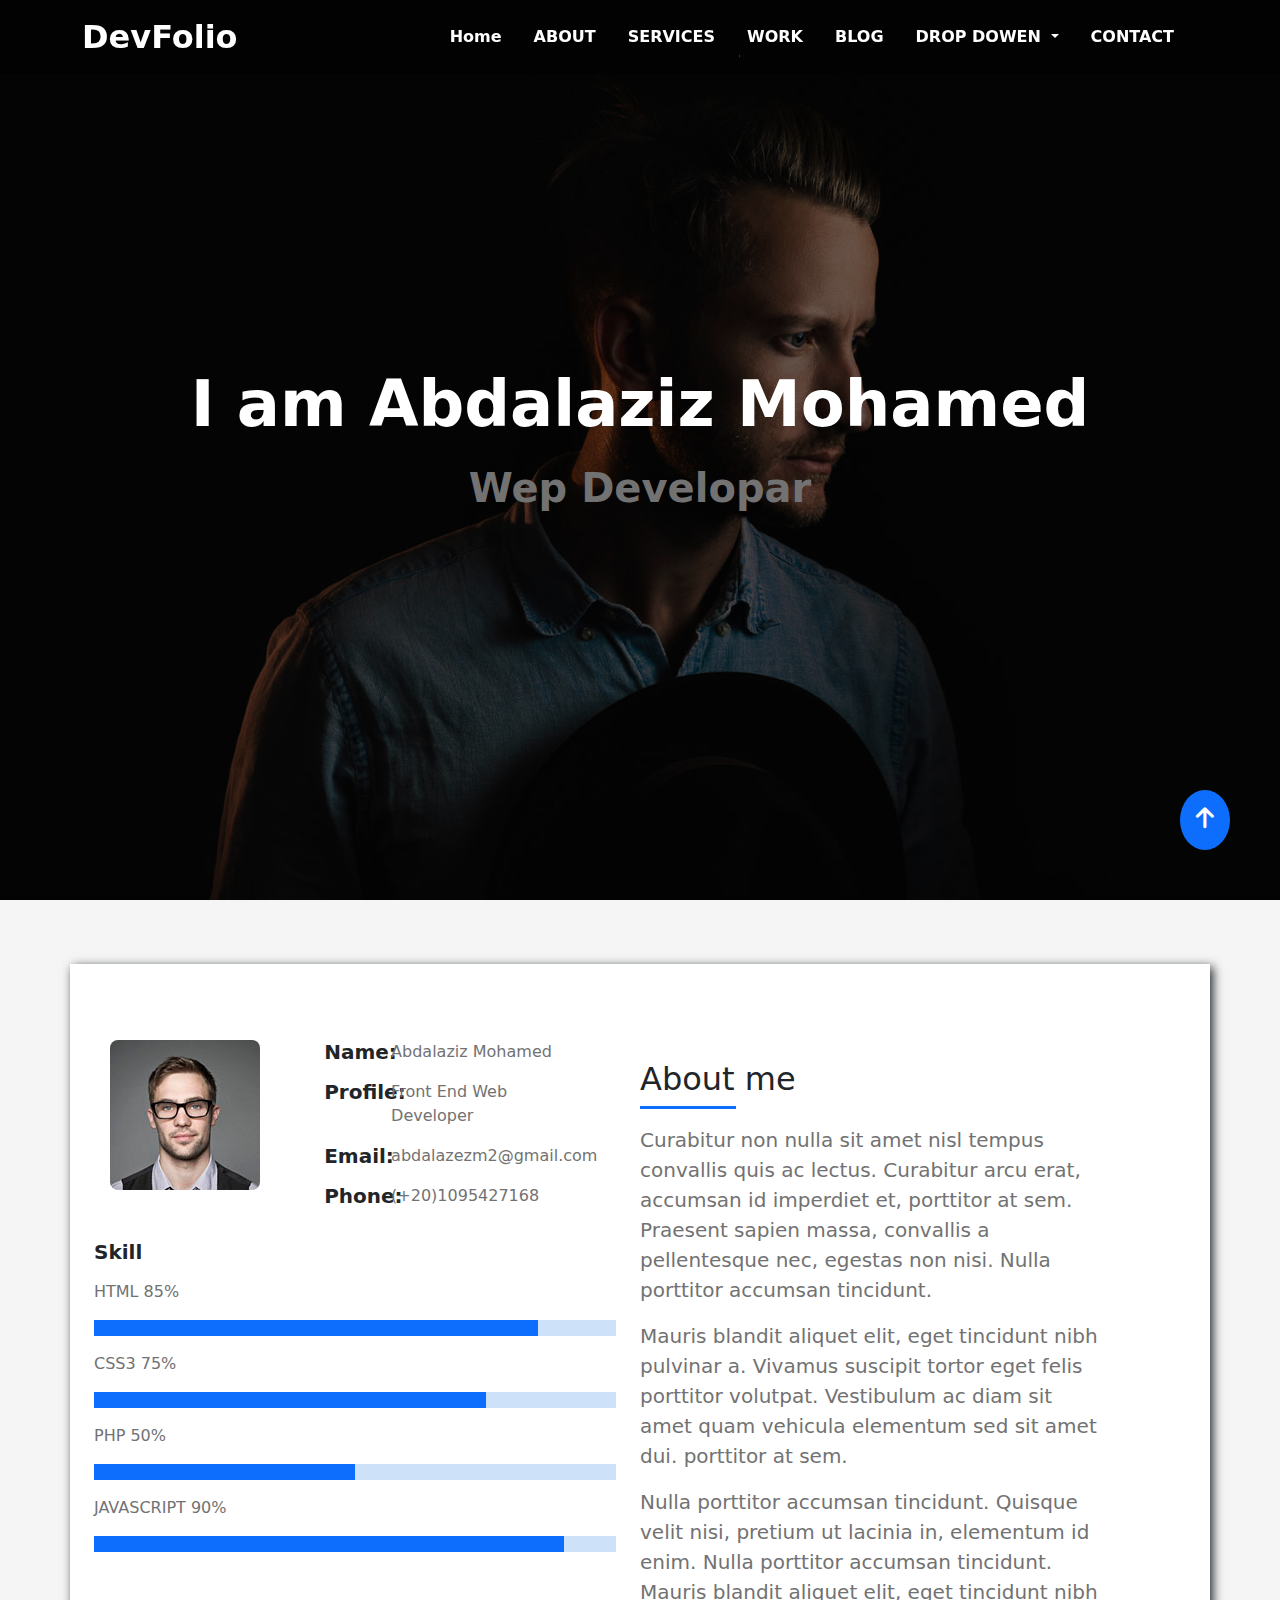
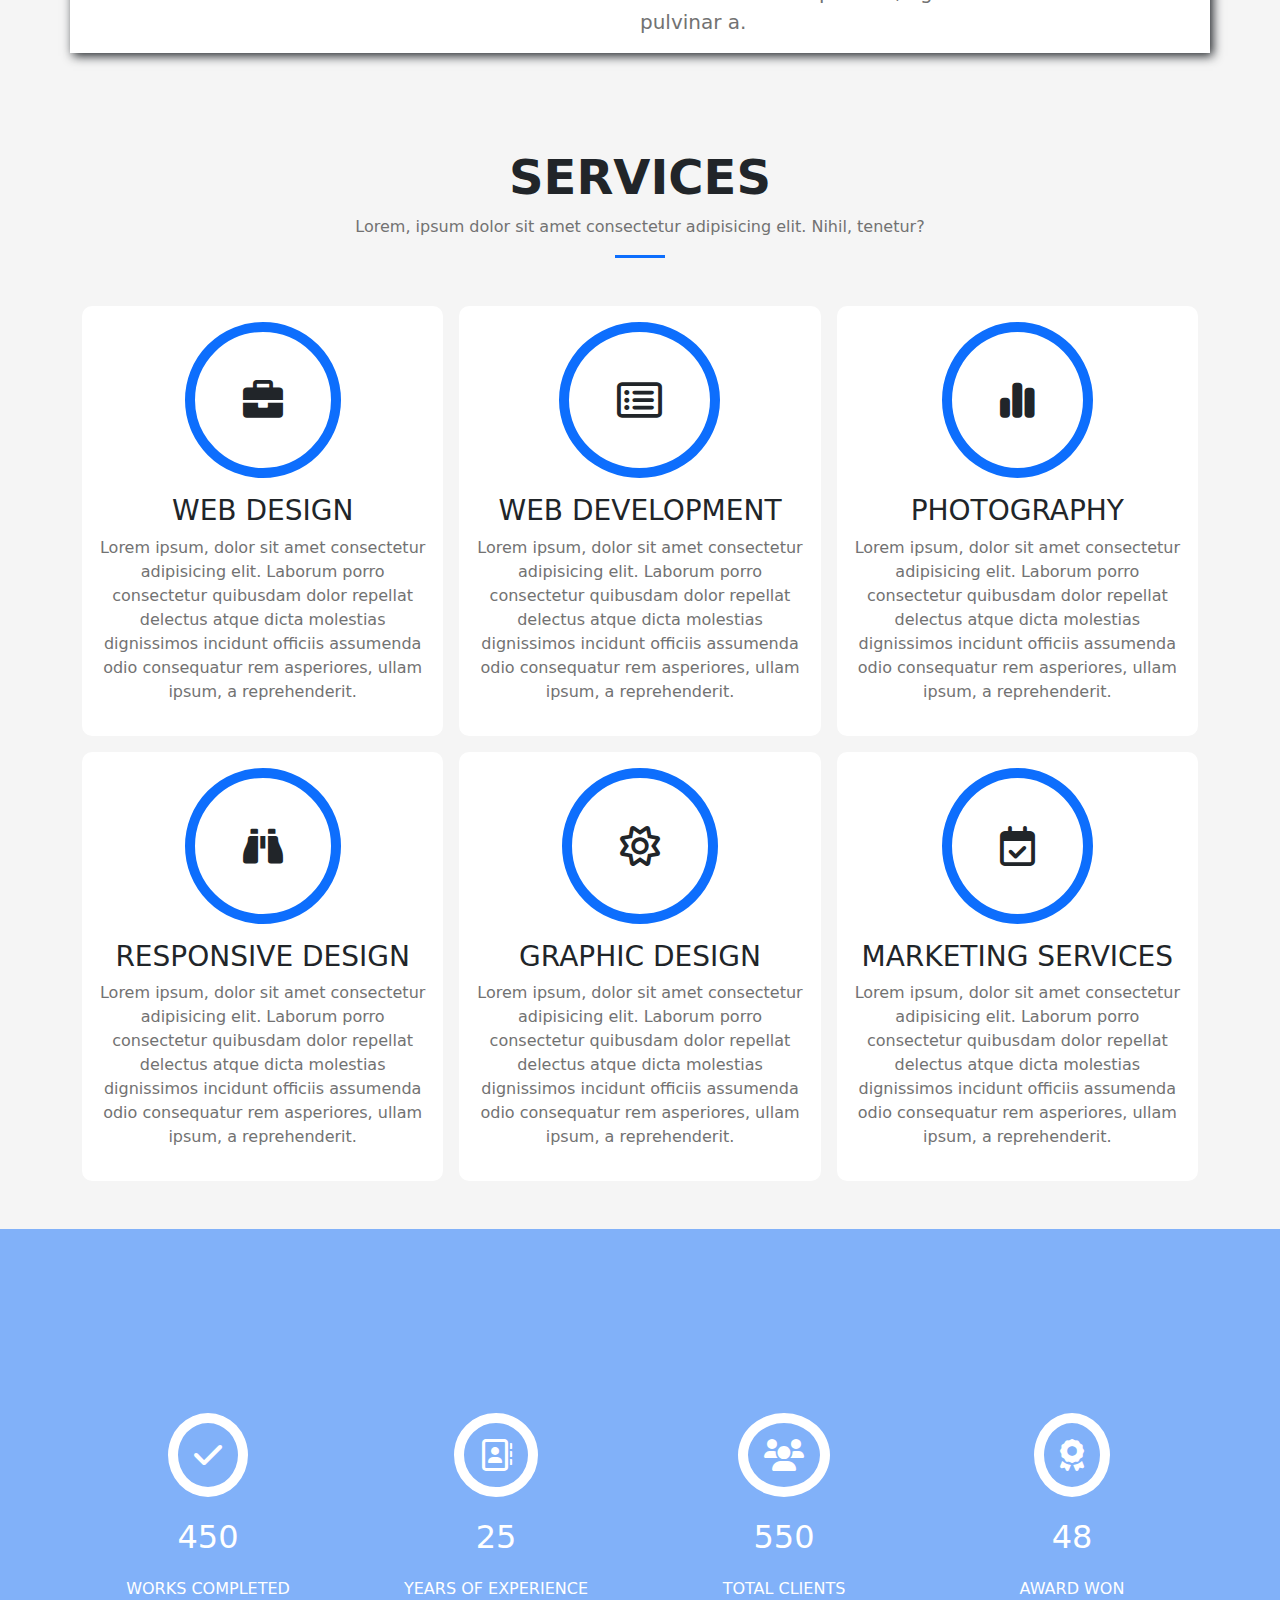
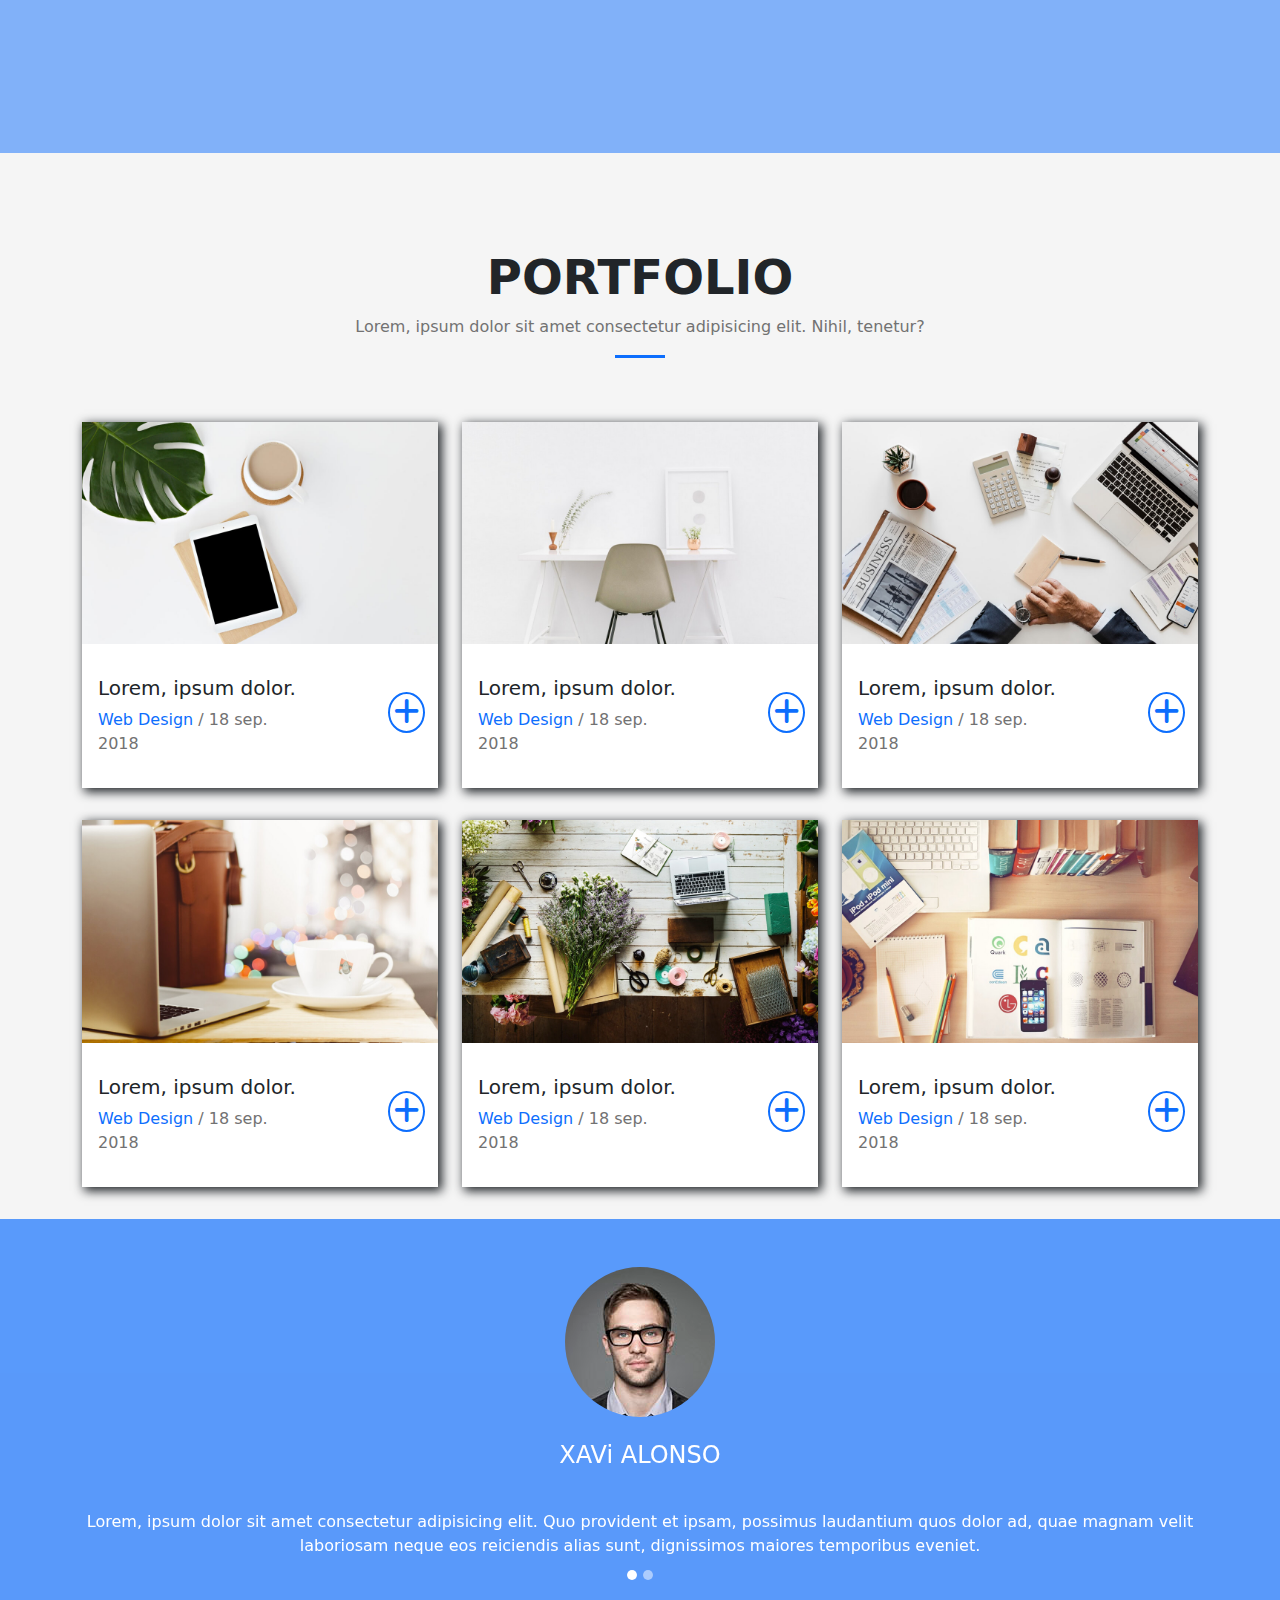
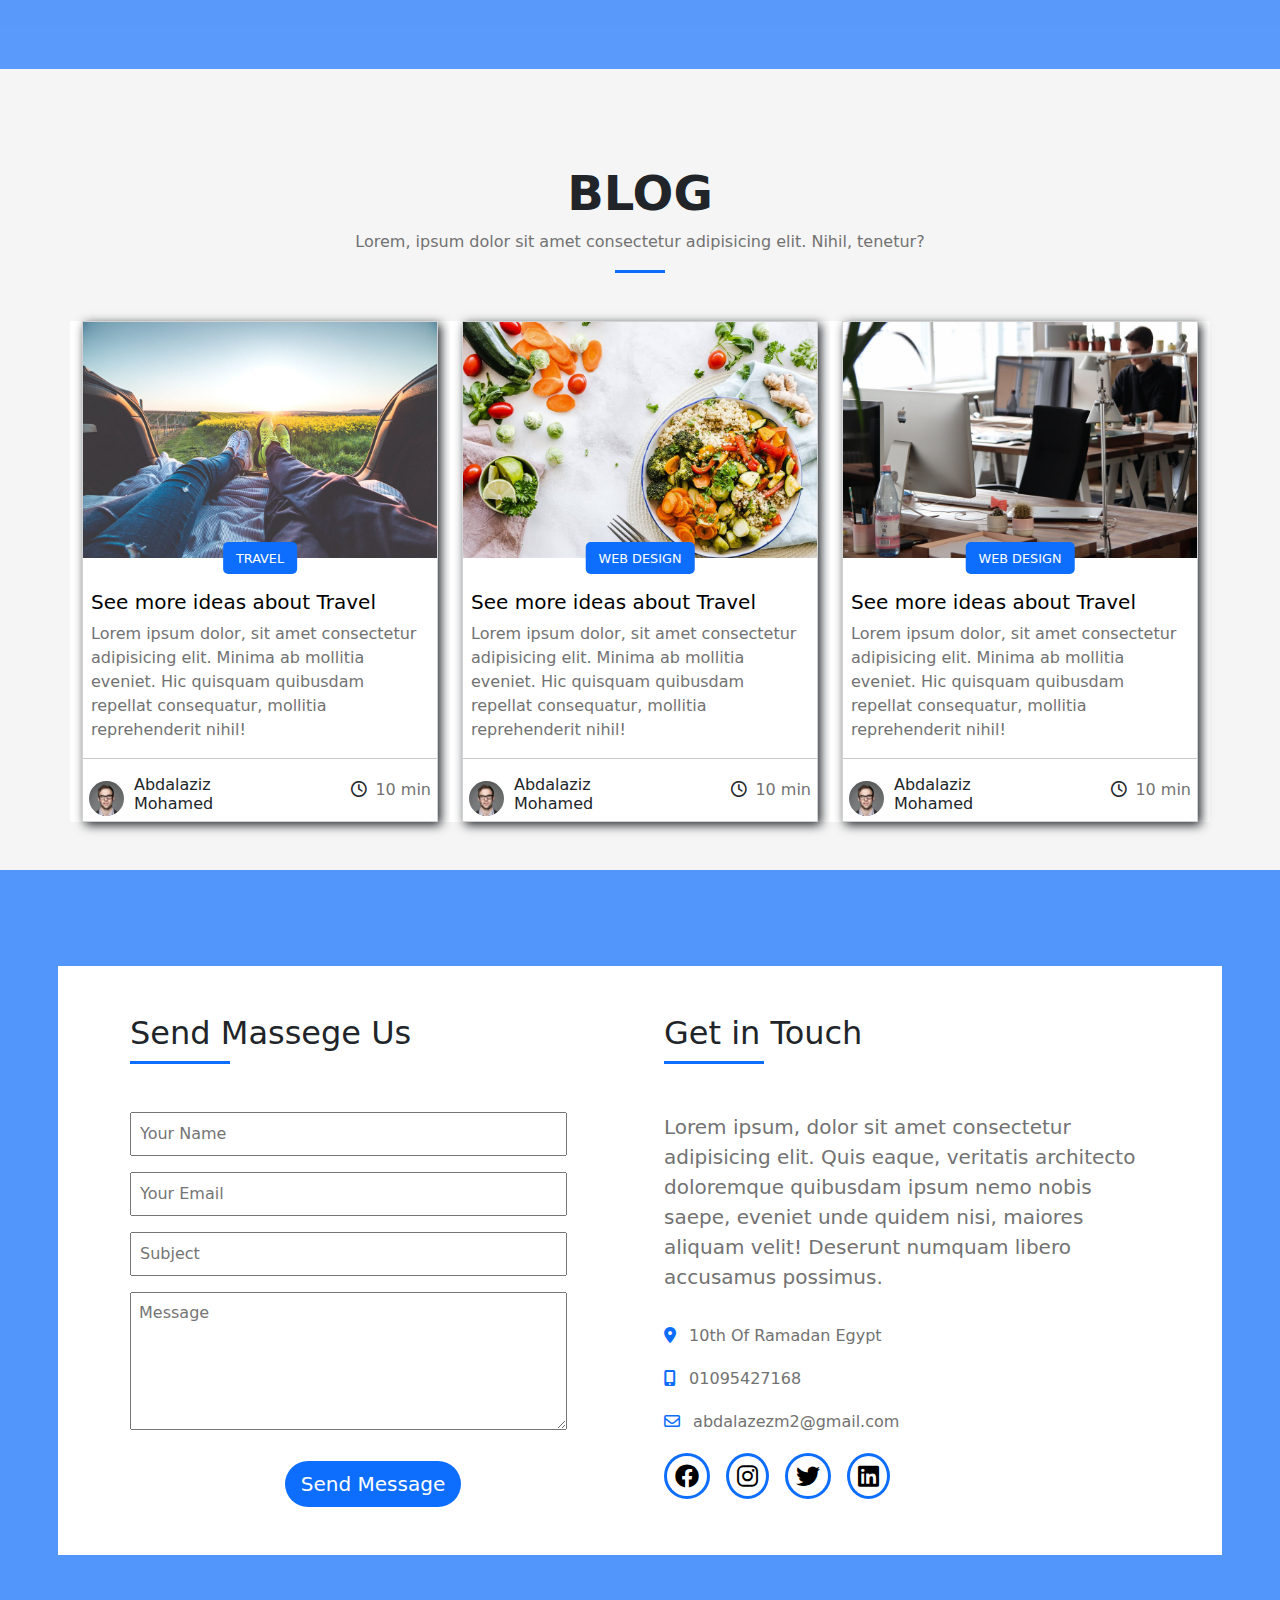
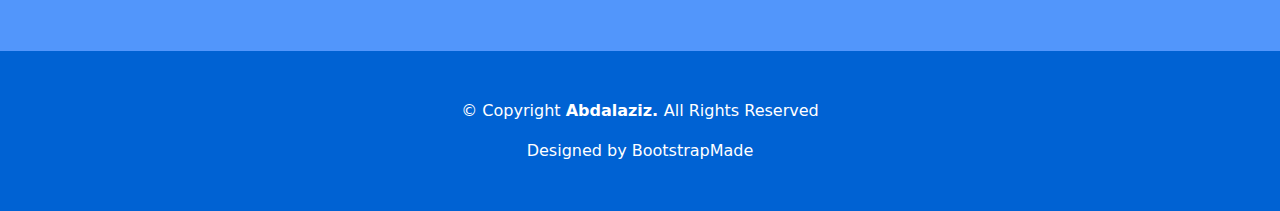
<file: DevFolio/Index.html>
<!DOCTYPE html>
<html lang="en">

    <head>
        <meta charset="UTF-8">
        <meta http-equiv="X-UA-Compatible" content="IE=edge">
        <meta name="viewport" content="width=device-width, initial-scale=1.0">
        <title>Abdalaziz Mohamed</title>
        <link rel="stylesheet" href="CSS/all.min.css">
        <link rel="stylesheet" href="CSS/bootstrap.min.css">
        <link rel="stylesheet" href="CSS/Style.css">
    </head>

    <body class="">

        <header id="HEAD">

            <nav class="navbar navbar-expand-lg position-fixed top-0 start-0 end-0 ">
                <div class="container ">
                    <a class="navbar-brand text-white fs-2 fw-semibold" href="#HEAD">DevFolio</a>
                    <button class="navbar-toggler" type="button" data-bs-toggle="collapse"
                        data-bs-target="#navbarNavDropdown" aria-controls="navbarNavDropdown" aria-expanded="false"
                        aria-label="Toggle navigation">
                        <span class="navbar-toggler-icon"></span>
                    </button>
                    <div class="collapse navbar-collapse" id="navbarNavDropdown">
                        <ul class="navbar-nav ms-auto fw-semibold">
                            <li class="nav-item pe-3 ">
                                <a class="nav-link active text-white" aria-current="page" href="#HEAD">Home</a>
                                <div class="Under"></div>
                            </li>
                            <li class="nav-item pe-3">
                                <a class="nav-link text-white" href="#aboutMe">ABOUT</a>
                                <div class="Under"></div>
                            </li>
                            <li class="nav-item pe-3">
                                <a class="nav-link text-white" href="#services">SERVICES</a>
                                <div class="Under"></div>
                            </li>
                            <li class="nav-item pe-3">
                                <a class="nav-link text-white" href="#Work">WORK</a>
                                <div class="Under"></div>
                            </li>
                            <li class="nav-item pe-3">
                                <a class="nav-link text-white" href="#Blog">BLOG</a>
                                <div class="Under"></div>
                            </li>
                            <li class="nav-item dropdown pe-3">
                                <a class="nav-link dropdown-toggle text-white" href="#" role="button"
                                    data-bs-toggle="dropdown" aria-expanded="false">
                                    DROP DOWEN
                                </a>
                                <ul class="dropdown-menu">
                                    <li><a class="dropdown-item" href="#">Dropdown 1</a></li>

                                    <li class="nav-item dropdown">
                                        <a class="nav-link dropdown-toggle" href="#" role="button"
                                            data-bs-toggle="dropdown">
                                            Deep DROP DOWEN
                                        </a>
                                        <ul class="dropdown-menu">
                                            <li><a class="dropdown-item" href="#">Dropdown 1</a></li>
                                            <li><a class="dropdown-item" href="#">Dropdown 2</a></li>
                                            <li><a class="dropdown-item" href="#">Dropdown 3</a></li>
                                            <li><a class="dropdown-item" href="#">Dropdown 4</a></li>
                                            <li><a class="dropdown-item" href="#">Dropdown 5</a></li>
                                        </ul>
                                    </li>

                                    <li><a class="dropdown-item" href="#">Dropdown 2</a></li>
                                    <li><a class="dropdown-item" href="#">Dropdown 3</a></li>
                                    <li><a class="dropdown-item" href="#">Dropdown 4</a></li>
                                    <li><a class="dropdown-item" href="#">Dropdown 5</a></li>
                                </ul>
                                <div class="Under"></div>
                            </li>
                            <li class="nav-item pe-3">
                                <a class="nav-link text-white" href="#Contact">CONTACT</a>
                                <div class="Under"></div>
                            </li>
                        </ul>
                    </div>
                </div>
            </nav>

            <div class="Landing d-flex justify-content-center align-items-center h-100">

                <div class="HeadContent text-white text-center ">

                    <h1 class="fw-semibold mb-3"> I am Abdalaziz Mohamed </h1>
                    <p class="fs-1 fw-semibold">Wep Developar</p>

                </div>

            </div>

        </header>

        <div class="HomeArow d-md-block d-sm-none">

            <a href="#HEAD"> <i class="fa-solid fa-arrow-up fs-4 text-white"></i></a>

        </div>

        <!-- Start About Me -->
        <section class="Sec1 pt-5 mb-5" id="aboutMe">

            <div class="container bg-white Sec1Cont mb-5">

                <div class=" ">

                    <div class="container my-3  row">

                        <div class="col-lg-6 col-sm-12 mt-5 ">

                            <div>

                                <!-- Start Data About me -->
                                <div class="row m-1  justify-content-around gy-4">

                                    <figure class="col-lg-5 col-sm-12">

                                        <div>
                                            <img class="MeImg" src="Images/testimonial-2.jpg" alt="Me">
                                        </div>

                                    </figure>
                                    <div class="col-lg-7 col-sm-12">

                                        <div>

                                            <div class="sec1Item row justify-content-start">

                                                <h5 class="col-3 fw-semibold">Name:</h5>
                                                <p class="col-8 ps-1 ">Abdalaziz Mohamed</p>

                                            </div>
                                            <div class="sec1Item row justify-content-start">

                                                <h5 class="col-3 fw-semibold">Profile:</h5>
                                                <p class="col-8 ps-1">Front End Web Developer</p>

                                            </div>
                                            <div class="sec1Item row justify-content-start">

                                                <h5 class="col-3 fw-semibold">Email:</h5>
                                                <p class="col-8 ps-1">abdalazezm2@gmail.com</p>

                                            </div>
                                            <div class="sec1Item row justify-content-start">

                                                <h5 class="col-3 fw-semibold">Phone:</h5>
                                                <p class="col-8 ps-1">(+20)1095427168</p>

                                            </div>

                                        </div>


                                    </div>

                                </div>
                                <!-- End Data About Me -->
                                <!-- Start Skills -->
                                <div class="Skills mt-3  mb-4">

                                    <h5 class="fw-semibold mb-3">Skill</h5>

                                    <div class="SkillItem">

                                        <p>HTML 85%</p>
                                        <div class="Scale w-100 position-relative">
                                            <div class="MyScale1 bg-primary "></div>
                                        </div>

                                    </div>
                                    <div class="SkillItem">

                                        <p class="mt-3">CSS3 75%</p>
                                        <div class="Scale w-100 position-relative">
                                            <div class="MyScale2 bg-primary "></div>
                                        </div>

                                    </div>
                                    <div class="SkillItem">

                                        <p class="mt-3">PHP 50%</p>
                                        <div class="Scale w-100 position-relative">
                                            <div class="MyScale3 bg-primary"></div>
                                        </div>

                                    </div>
                                    <div class="SkillItem">

                                        <p class="mt-3">JAVASCRIPT 90%</p>
                                        <div class="Scale w-100 position-relative">
                                            <div class="MyScale4 bg-primary"></div>
                                        </div>

                                    </div>

                                </div>
                                <!-- End Skills -->

                            </div>


                        </div>
                        <div class="col-lg-6 col-sm-10 mt-5">

                            <div>

                                <!-- Start Section 1 Heading -->
                                <div class="Sec1Header mt-5 mb-3">

                                    <h2>About me</h2>
                                    <div class="UnerLine1 bg-primary"></div>

                                </div>
                                <!-- End Section 1 Heading -->
                                <article class="MyArt">

                                    <p class="mb-3">
                                        Curabitur non nulla sit amet nisl tempus convallis quis ac lectus. Curabitur
                                        arcu
                                        erat, accumsan id imperdiet et,
                                        porttitor at sem. Praesent sapien massa, convallis a pellentesque nec, egestas
                                        non
                                        nisi. Nulla porttitor accumsan
                                        tincidunt.
                                    </p>
                                    <p class="mb-3">
                                        Mauris blandit aliquet elit, eget tincidunt nibh pulvinar a. Vivamus suscipit
                                        tortor
                                        eget felis porttitor volutpat.
                                        Vestibulum ac diam sit amet quam vehicula elementum sed sit amet dui. porttitor
                                        at
                                        sem.
                                    </p>
                                    <p class="mb-3">
                                        Nulla porttitor accumsan tincidunt. Quisque velit nisi, pretium ut lacinia in,
                                        elementum id enim. Nulla porttitor
                                        accumsan tincidunt. Mauris blandit aliquet elit, eget tincidunt nibh pulvinar a.
                                    </p>

                                </article>
                                <!-- End Article -->

                            </div>


                        </div>

                    </div>

                </div>

            </div>

        </section>
        <!-- End About ME -->

        <!-- Start Services -->
        <section class="sec2 " id="services">

            <div class="container ">
                <!-- Srart Head -->
                <div class="SecHead text-center ">

                    <h2 class="text-uppercase fw-bolder mt-5 ">Services</h2>
                    <p>Lorem, ipsum dolor sit amet consectetur adipisicing elit. Nihil, tenetur?</p>
                    <div class="UnderLine bg-primary mb-5"></div>

                </div>
                <!-- End Head -->
                <!-- Start Content -->
                <div class="sec2Cont row justify-content-center g-3 mb-5">

                    <div class=" col-lg-4 col-md-12 text-center  ">

                        <div>

                            <div class=" sec2Item container py-3 bg-white ">

                                <div class="d-flex">
                                    <div class="Sec2Icon d-flex justify-content-center m-auto mb-3">
                                        <i class="fa-solid fa-briefcase fs-1 p-5"></i>
                                    </div>
                                </div>

                                <h3 class="text-uppercase">Web Design</h3>
                                <p>
                                    Lorem ipsum, dolor sit amet consectetur adipisicing elit. Laborum porro consectetur
                                    quibusdam dolor repellat
                                    delectus atque dicta molestias dignissimos incidunt officiis assumenda odio
                                    consequatur
                                    rem asperiores, ullam ipsum,
                                    a reprehenderit.
                                </p>

                            </div>

                        </div>

                    </div>
                    <div class=" col-lg-4 col-md-12 text-center  ">

                        <div>

                            <div class=" sec2Item container py-3 bg-white ">

                                <div class="d-flex">
                                    <div class="Sec2Icon d-flex justify-content-center m-auto mb-3">
                                        <i class="fa-regular fa-rectangle-list fs-1 p-5"></i>
                                    </div>
                                </div>

                                <h3 class="text-uppercase">Web Development</h3>
                                <p>
                                    Lorem ipsum, dolor sit amet consectetur adipisicing elit. Laborum porro consectetur
                                    quibusdam dolor repellat
                                    delectus atque dicta molestias dignissimos incidunt officiis assumenda odio
                                    consequatur
                                    rem asperiores,
                                    ullam ipsum,
                                    a reprehenderit.
                                </p>

                            </div>

                        </div>

                    </div>
                    <div class=" col-lg-4 col-md-12 text-center  ">

                        <div>

                            <div class=" sec2Item container py-3 bg-white ">

                                <div class="d-flex">
                                    <div class="Sec2Icon d-flex justify-content-center m-auto mb-3">
                                        <i class="fa-solid fa-chart-simple fs-1 p-5"></i>
                                    </div>
                                </div>

                                <h3 class="text-uppercase">Photography</h3>
                                <p>
                                    Lorem ipsum, dolor sit amet consectetur adipisicing elit. Laborum porro consectetur
                                    quibusdam dolor repellat
                                    delectus atque dicta molestias dignissimos incidunt officiis assumenda odio
                                    consequatur
                                    rem asperiores,
                                    ullam ipsum,
                                    a reprehenderit.
                                </p>

                            </div>

                        </div>

                    </div>
                    <div class=" col-lg-4 col-md-12 text-center  ">

                        <div>

                            <div class=" sec2Item container py-3 bg-white ">

                                <div class="d-flex">
                                    <div class="Sec2Icon d-flex justify-content-center m-auto mb-3">
                                        <i class="fa-solid fa-binoculars fs-1 p-5"></i>
                                    </div>
                                </div>

                                <h3 class="text-uppercase">Responsive Design</h3>
                                <p>
                                    Lorem ipsum, dolor sit amet consectetur adipisicing elit. Laborum porro consectetur
                                    quibusdam dolor repellat
                                    delectus atque dicta molestias dignissimos incidunt officiis assumenda odio
                                    consequatur
                                    rem asperiores,
                                    ullam ipsum,
                                    a reprehenderit.
                                </p>

                            </div>

                        </div>

                    </div>
                    <div class=" col-lg-4 col-md-12 text-center  ">

                        <div>

                            <div class=" sec2Item container py-3 bg-white ">

                                <div class="d-flex">
                                    <div class="Sec2Icon d-flex justify-content-center m-auto mb-3">
                                        <i class="fa-regular fa-sun fs-1 p-5"></i>
                                    </div>
                                </div>

                                <h3 class="text-uppercase">Graphic Design</h3>
                                <p>
                                    Lorem ipsum, dolor sit amet consectetur adipisicing elit. Laborum porro consectetur
                                    quibusdam dolor repellat
                                    delectus atque dicta molestias dignissimos incidunt officiis assumenda odio
                                    consequatur
                                    rem asperiores,
                                    ullam ipsum,
                                    a reprehenderit.
                                </p>

                            </div>

                        </div>


                    </div>
                    <div class=" col-lg-4 col-md-12 text-center  ">

                        <div>

                            <div class=" sec2Item container py-3 bg-white ">

                                <div class="d-flex">
                                    <div class="Sec2Icon d-flex justify-content-center m-auto mb-3">
                                        <i class="fa-regular fa-calendar-check fs-1 p-5"></i>
                                    </div>
                                </div>

                                <h3 class="text-uppercase">Marketing Services</h3>
                                <p>
                                    Lorem ipsum, dolor sit amet consectetur adipisicing elit. Laborum porro consectetur
                                    quibusdam dolor repellat
                                    delectus atque dicta molestias dignissimos incidunt officiis assumenda odio
                                    consequatur
                                    rem asperiores,
                                    ullam ipsum,
                                    a reprehenderit.
                                </p>

                            </div>

                        </div>


                    </div>


                </div>
                <!-- End Content -->

            </div>

        </section>
        <!-- End Services -->

        <!-- Start Grades -->
        <section class="sec3 mb-5 ">

            <div class="Grades py-2">

                <div class=" text-center row justify-content-center GradeItem my-5 gy-5 ">

                    <div class="Grade col-lg-3 col-md-6 col-sm-12 ">

                        <div class="d-flex">
                            <div class="Sec3Icon d-flex justify-content-center m-auto mb-3">
                                <i class="fa-solid fa-check fs-2 p-3"></i>
                            </div>
                        </div>

                        <p class="fs-2 text-white"> 450 </p>
                        <p class="text-white">WORKS COMPLETED</p>

                    </div>

                    <div class="Grade col-lg-3 col-md-6 col-sm-12 ">

                        <div class="d-flex">
                            <div class="Sec3Icon d-flex justify-content-center m-auto mb-3">
                                <i class="fa-regular fa-address-book fs-2 p-3"></i>
                            </div>
                        </div>

                        <p class="fs-2 text-white"> 25 </p>
                        <p class="text-white">YEARS OF EXPERIENCE</p>

                    </div>

                    <div class="Grade col-lg-3 col-md-6 col-sm-12 ">

                        <div class="d-flex">
                            <div class="Sec3Icon d-flex justify-content-center m-auto mb-3">
                                <i class="fa-solid fa-users fs-2 p-3"></i>
                            </div>
                        </div>

                        <p class="fs-2 text-white"> 550 </p>
                        <p class="text-white">TOTAL CLIENTS</p>

                    </div>

                    <div class="Grade col-lg-3 col-md-6 col-sm-12 ">

                        <div class="d-flex">
                            <div class="Sec3Icon d-flex justify-content-center m-auto mb-3">
                                <i class="fa-solid fa-award fs-2 p-3"></i>
                            </div>
                        </div>

                        <p class="fs-2 text-white"> 48 </p>
                        <p class="text-white">AWARD WON</p>

                    </div>

                </div>

            </div>


        </section>
        <!-- End Grades -->

        <!-- Start Portfolio -->
        <section class="sec4  mb-3" id="Work">

            <div class="container">
                <!-- Start Section Head -->
                <div class="SecHead text-center ">

                    <h2 class="text-uppercase fw-bolder mt-5 ">Portfolio</h2>
                    <p>Lorem, ipsum dolor sit amet consectetur adipisicing elit. Nihil, tenetur?</p>
                    <div class="UnderLine bg-primary mb-5"></div>

                </div>
                <!-- End Section Head -->
                <!-- Start Section Content -->
                <div class="row ">

                    <div class="col-lg-4 clo-md-12 my-3">

                        <div class="bg-white portfolioElement">

                            <figure class="overflow-hidden text-center ">
                                <img src="Images/work-1.jpg" alt="Work1" class="w-100 figWork">
                            </figure>
                            <div class="row p-3 justify-content-between">

                                <div class="col-8 ">
                                    <h5 class="w-100 ">Lorem, ipsum dolor.</h4>
                                        <p><span class="text-primary">Web Design</span> / 18 sep. 2018</p>
                                </div>
                                <div class="col-2 ">

                                    <div class=" text-center">
                                        <i class="fa-solid fa-plus sec4Icon p-1 mt-3"></i>
                                    </div>

                                </div>

                            </div>

                        </div>

                    </div>

                    <div class="col-lg-4 clo-md-12 my-3">

                        <div class="bg-white portfolioElement ">

                            <figure class="overflow-hidden text-center">
                                <img src="Images/work-2.jpg" alt="Work2" class="w-100 figWork">
                            </figure>
                            <div class="row p-3 justify-content-between">

                                <div class="col-8 ">
                                    <h5 class="w-100 ">Lorem, ipsum dolor.</h4>
                                        <p><span class="text-primary">Web Design</span> / 18 sep. 2018</p>
                                </div>
                                <div class="col-2 ">

                                    <div class=" text-center">
                                        <i class="fa-solid fa-plus sec4Icon p-1 mt-3"></i>
                                    </div>

                                </div>

                            </div>

                        </div>

                    </div>

                    <div class="col-lg-4 clo-md-12 my-3">

                        <div class="bg-white portfolioElement ">

                            <figure class="overflow-hidden text-center">
                                <img src="Images/work-3.jpg" alt="Work3" class="w-100 figWork">
                            </figure>
                            <div class="row p-3 justify-content-between">

                                <div class="col-8 ">
                                    <h5 class="w-100 ">Lorem, ipsum dolor.</h4>
                                        <p><span class="text-primary">Web Design</span> / 18 sep. 2018</p>
                                </div>
                                <div class="col-2 ">

                                    <div class=" text-center">
                                        <i class="fa-solid fa-plus sec4Icon p-1 mt-3"></i>
                                    </div>

                                </div>

                            </div>

                        </div>

                    </div>

                    <div class="col-lg-4 clo-md-12 my-3">

                        <div class="bg-white portfolioElement ">

                            <figure class="overflow-hidden text-center">
                                <img src="Images/work-4.jpg" alt="Work4" class="w-100 figWork">
                            </figure>
                            <div class="row p-3 justify-content-between">

                                <div class="col-8 ">
                                    <h5 class="w-100 ">Lorem, ipsum dolor.</h4>
                                        <p><span class="text-primary">Web Design</span> / 18 sep. 2018</p>
                                </div>
                                <div class="col-2 ">

                                    <div class=" text-center">
                                        <i class="fa-solid fa-plus sec4Icon p-1 mt-3"></i>
                                    </div>

                                </div>

                            </div>

                        </div>

                    </div>

                    <div class="col-lg-4 clo-md-12 my-3">

                        <div class="bg-white portfolioElement ">

                            <figure class="overflow-hidden text-center">
                                <img src="Images/work-5.jpg" alt="Work5" class="w-100 figWork">
                            </figure>
                            <div class="row p-3 justify-content-between">

                                <div class="col-8 ">
                                    <h5 class="w-100 ">Lorem, ipsum dolor.</h4>
                                        <p><span class="text-primary">Web Design</span> / 18 sep. 2018</p>
                                </div>
                                <div class="col-2 ">

                                    <div class=" text-center">
                                        <i class="fa-solid fa-plus sec4Icon p-1 mt-3"></i>
                                    </div>

                                </div>

                            </div>

                        </div>

                    </div>

                    <div class="col-lg-4 clo-md-12 my-3">

                        <div class="bg-white portfolioElement ">

                            <figure class="overflow-hidden text-center">
                                <img src="Images/work-6.jpg" alt="Work6" class="w-100 figWork">
                            </figure>
                            <div class="row p-3 justify-content-between">

                                <div class="col-8 ">
                                    <h5 class="w-100 ">Lorem, ipsum dolor.</h4>
                                        <p><span class="text-primary">Web Design</span> / 18 sep. 2018</p>
                                </div>
                                <div class="col-2 ">

                                    <div class=" text-center">
                                        <i class="fa-solid fa-plus sec4Icon p-1 mt-3"></i>
                                    </div>

                                </div>

                            </div>

                        </div>

                    </div>

                </div>
                <!-- End Section Content -->

            </div>

        </section>
        <!-- End Portfolio -->

        <!-- Start Reviows -->
        <section class="sec5 py-5 mb-5">

            <div class="sec5Cont">

                <div class="container ">

                    <div id="carouselExampleIndicators" class="carousel slide" data-bs-ride="true">
                        <div class="carousel-indicators buttonBox">
                            <button type="button" data-bs-target="#carouselExampleIndicators" data-bs-slide-to="0"
                                class="active myBotton" aria-current="true" aria-label="Slide 1"></button>
                            <button type="button" data-bs-target="#carouselExampleIndicators" data-bs-slide-to="1"
                                class="myBotton" aria-label="Slide 2"></button>
                        </div>
                        <div class="carousel-inner">

                            <div class="carousel-item active ">
                                <figure class="text-center my-5">

                                    <img src="Images/testimonial-2.jpg" class="text-center revImg" alt="Client1">
                                    <figcaption class="text-center">
                                        <h4 class="text-white p-4">XAVi ALONSO</h4>
                                        <p class="text-white pt-2"> Lorem, ipsum dolor sit amet consectetur adipisicing
                                            elit. Quo provident
                                            et ipsam, possimus laudantium quos dolor ad, quae magnam velit laboriosam
                                            neque eos
                                            reiciendis alias sunt, dignissimos maiores temporibus eveniet.</p>
                                    </figcaption>

                                </figure>

                            </div>

                            <div class="carousel-item  ">
                                <figure class="text-center my-5">

                                    <img src="Images/testimonial-4.jpg" class="text-center revImg" alt="Client1">
                                    <figcaption class="text-center">
                                        <h4 class="text-white p-4 text-uppercase">MArta Socrate</h4>
                                        <p class="text-white pt-2"> Lorem, ipsum dolor sit amet consectetur adipisicing
                                            elit. Quo provident
                                            et ipsam,
                                            possimus laudantium quos dolor ad, quae magnam velit laboriosam neque eos
                                            reiciendis alias
                                            sunt, dignissimos
                                            maiores temporibus eveniet.</p>
                                    </figcaption>

                                </figure>
                            </div>

                        </div>
                        <button class="carousel-control-prev" type="button" data-bs-target="#carouselExampleIndicators"
                            data-bs-slide="prev">

                            <span class="visually-hidden">Previous</span>
                        </button>
                        <button class="carousel-control-next" type="button" data-bs-target="#carouselExampleIndicators"
                            data-bs-slide="next">
                            <span class="visually-hidden">Next</span>
                        </button>
                    </div>

                </div>


            </div>

        </section>
        <!-- End Reviows -->

        <!-- start Blog -->
        <section class="sec6" id="Blog">

            <div class="container mb-5">

                <div class="SecHead text-center ">

                    <h2 class="text-uppercase fw-bolder mt-5 ">Blog</h2>
                    <p>Lorem, ipsum dolor sit amet consectetur adipisicing elit. Nihil, tenetur?</p>
                    <div class="UnderLine bg-primary mb-5"></div>

                </div>

                <div class="row gy-5 ">

                    <div class="col-lg-4 col-md-12 bg-white blogContent">

                        <div class="blogElent ">

                            <figure class="position-relative">

                                <img src="Images/post-1.jpg" alt="Post 1" class="w-100">
                                <div class="Cap bg-primary">
                                    <p class="text-uppercase text-white ">travel</p>
                                </div>

                            </figure>

                            <div class="mx-2">
                                <h5 class="pt-3"><a href="#">See more ideas about Travel</a></h5>
                                <p>Lorem ipsum dolor, sit amet consectetur adipisicing elit. Minima ab mollitia eveniet.
                                    Hic quisquam quibusdam
                                    repellat
                                    consequatur, mollitia reprehenderit nihil!
                                </p>
                            </div>

                            <hr>

                            <div class="row justify-content-around align-items-center ">

                                <div class="col-8 row justify-content-start align-items-center">

                                    <div class=" col-3">
                                        <img src="Images/testimonial-2.jpg" alt="Xavi" class="BlogImg ">
                                    </div>

                                    <h6 class="col-9 ps-0">Abdalaziz Mohamed</h6>

                                </div>

                                <div class="col-4 d-flex justify-content-end ">

                                    <div>
                                        <i class="fa-regular fa-clock"></i>
                                    </div>
                                    <p class="ps-2">10 min</p>

                                </div>


                            </div>

                        </div>


                    </div>

                    <div class="col-lg-4 col-md-12 bg-white blogContent ">

                        <div class="blogElent ">

                            <figure class="position-relative">

                                <img src="Images/post-2.jpg" alt="Post 1" class="w-100">
                                <div class="Cap bg-primary">
                                    <p class="text-uppercase text-white ">Web Design</p>
                                </div>

                            </figure>

                            <div class="mx-2">
                                <h5 class="pt-3"><a href="#">See more ideas about Travel</a></h5>
                                <p>Lorem ipsum dolor, sit amet consectetur adipisicing elit. Minima ab mollitia eveniet.
                                    Hic quisquam
                                    quibusdam
                                    repellat
                                    consequatur, mollitia reprehenderit nihil!
                                </p>
                            </div>

                            <hr>

                            <div class="row justify-content-around align-items-center ">

                                <div class="col-8 row justify-content-start align-items-center">

                                    <div class=" col-3">
                                        <img src="Images/testimonial-2.jpg" alt="Xavi" class="BlogImg ">
                                    </div>

                                    <h6 class="col-9 ps-0">Abdalaziz Mohamed</h6>

                                </div>

                                <div class="col-4 d-flex justify-content-end ">

                                    <div>
                                        <i class="fa-regular fa-clock"></i>
                                    </div>
                                    <p class="ps-2">10 min</p>

                                </div>


                            </div>

                        </div>


                    </div>

                    <div class="col-lg-4 col-md-12 bg-white blogContent ">

                        <div class="blogElent ">

                            <figure class="position-relative">

                                <img src="Images/post-3.jpg" alt="Post 1" class="w-100">
                                <div class="Cap bg-primary">
                                    <p class="text-uppercase text-white ">Web Design</p>
                                </div>

                            </figure>

                            <div class="mx-2">
                                <h5 class="pt-3"><a href="#">See more ideas about Travel</a></h5>
                                <p>Lorem ipsum dolor, sit amet consectetur adipisicing elit. Minima ab mollitia eveniet.
                                    Hic quisquam
                                    quibusdam
                                    repellat
                                    consequatur, mollitia reprehenderit nihil!
                                </p>
                            </div>

                            <hr>

                            <div class="row justify-content-around align-items-center ">

                                <div class="col-8 row justify-content-start align-items-center">

                                    <div class=" col-3">
                                        <img src="Images/testimonial-2.jpg" alt="Xavi" class="BlogImg ">
                                    </div>

                                    <h6 class="col-9 ps-0">Abdalaziz Mohamed</h6>

                                </div>

                                <div class="col-4 d-flex justify-content-end ">

                                    <div>
                                        <i class="fa-regular fa-clock"></i>
                                    </div>
                                    <p class="ps-2">10 min</p>

                                </div>


                            </div>

                        </div>


                    </div>

                </div>

            </div>

        </section>
        <!-- End Blog -->

        <!-- Start Contact -->
        <section class="sec7" id="Contact">
            <div class="sec7Layer">

                <div class="container py-5">

                    <div class=" ">
                        <div class=" row  bg-white my-5 gx-5 px-5">

                            <div class="col-lg-6 col-md-12 my-5 ">

                                <form>

                                    <div class="contactHead">

                                        <h2> Send Massege Us </h2>
                                        <div class="headContactUnderline"></div>

                                    </div>

                                    <input type="text" class=" FormInput p-2 mt-5" placeholder="Your Name" name="Name"
                                        id="Name" required>
                                    <input type="text" class=" FormInput p-2 mt-3" placeholder="Your Email" name="Email"
                                        id="Email" required>
                                    <input type="text" class=" FormInput p-2 mt-3" placeholder="Subject" name="Subject"
                                        id="Subject" required>

                                    <textarea name="Message" id="Message" cols="30" rows="5" placeholder="Message"
                                        required class="FormInput p-2 mt-3"></textarea>

                                    <button type="submit"
                                        class="bg-primary formBottom mx-auto mt-4 d-block px-3 py-2 fs-5"> Send Message
                                    </button>

                                </form>

                            </div>

                            <div class="col-lg-6 col-md-12 my-5 ">

                                <div class="contactHead">

                                    <h2> Get in Touch </h2>
                                    <div class="headContactUnderline"></div>

                                </div>

                                <div class="mt-5">

                                    <p class="fs-5 fw-light pb-3">Lorem ipsum, dolor sit amet consectetur adipisicing
                                        elit. Quis eaque, veritatis architecto doloremque quibusdam ipsum nemo nobis
                                        saepe, eveniet unde quidem nisi, maiores aliquam velit! Deserunt numquam libero
                                        accusamus possimus.</p>

                                    <p><i class="fa-solid fa-location-dot text-primary pb-2 pe-2"></i> 10th Of Ramadan
                                        Egypt </p>
                                    <p><i class="fa-solid fa-mobile-screen-button text-primary pb-2 pe-2"></i>
                                        01095427168 </p>
                                    <p><i class="fa-regular fa-envelope text-primary pb-2 pe-2"></i>
                                        abdalazezm2@gmail.com </p>

                                    <div class="d-flex">

                                        <div class="contactIcon">

                                            <a href="https://www.facebook.com/abdalaziz.mohamed.77582"
                                                target="_blank"><i
                                                    class="fa-brands fa-facebook p-2 fs-4 text-black "></i></a>

                                        </div>

                                        <div class="contactIcon">

                                            <a href="https://www.instagram.com/abdalazeezmohamed/" target="_blank"><i
                                                    class="fa-brands fa-instagram p-2 fs-4 text-black"></i></a>

                                        </div>

                                        <div class="contactIcon">

                                            <a href="https://twitter.com/" target="_blank"><i
                                                    class="fa-brands fa-twitter p-2 fs-4 text-black"></i></a>

                                        </div>

                                        <div class="contactIcon">

                                            <a href="https://www.linkedin.com/" target="_blank"><i
                                                    class="fa-brands fa-linkedin p-2 fs-4 text-black"></i></a>

                                        </div>

                                    </div>

                                </div>

                            </div>

                        </div>

                    </div>

                </div>

            </div>

        </section>
        <!-- End Contact -->

        <!-- Start Footer -->
        <footer class="text-center text-white">

            <p class="text-white pt-5 ">© Copyright <span class="fw-bold"> Abdalaziz. </span> All Rights Reserved</p>
            <p class="text-white pb-5 mb-0"> Designed by BootstrapMade </p>

        </footer>
        <!-- End Footer -->

        <script src="JS/bootstrap.bundle.min.js"></script>
    </body>

</html>
</file>
<file: DevFolio/CSS/Style.css>
html {
    overflow-x: hidden;
}

body {
    background-color: #f5f5f5;
}

p {
    color: #727272;
}

header {
    background-image: url('../Images/hero-bg.jpg');
    background-attachment: fixed;
    background-size: cover;
    height: 100vh;
    background-position: center;
}

nav {
    position: fixed !important;
    background-color: rgba(0, 0, 0, 0.5);
    z-index: 9999;
}

h1 {
    font-size: 4em;
}

nav li {
    position: relative;
    overflow: hidden;
}

nav li .Under {
    content: ();
    position: absolute;
    bottom: 0;
    right: 40%;
    left: 0;
    height: 2px;
    background-color: white;
    transition: 0.5s all;
    transform: translateX(-100%);

}

nav li:hover .Under {
    transform: translateX(0%);
}

.Landing {
    background-color: rgba(0, 0, 0, 0.5);
}

/* End Header */
/* Start About Me */

.Sec1 {
    background-color: #f5f5f5;
}

.Sec1Cont {
    box-shadow: 3px 3px 10px;
}

.MeImg {
    border-radius: 8px;
}

.Scale {
    background-color: #cde1f8;
    height: 1em;
    /* width: 90% !important; */
}

.MyScale1 {
    position: absolute;
    top: 0;
    bottom: 0;
    left: 0;
    right: 15%;
}

.MyScale2 {
    position: absolute;
    top: 0;
    bottom: 0;
    left: 0;
    right: 25%;
}

.MyScale3 {
    position: absolute;
    top: 0;
    bottom: 0;
    left: 0;
    right: 50%;
}

.MyScale4 {
    position: absolute;
    top: 0;
    bottom: 0;
    left: 0;
    right: 10%;
}

.UnerLine1 {
    width: 6em;
    height: 3px;
}

.MyArt {
    width: 90%;
    font-size: 20px;
}

/* End About Me */
/* Start Service */
.SecHead h2 {
    font-size: 3em !important;
    margin-top: 2em !important;
}

.UnderLine {
    width: 50px;
    margin: auto;
    height: 3px;
}

.sec2Item {
    border-radius: 10px;
}

.Sec2Icon {
    border: 10px solid #0d6efd;
    border-radius: 50%;
}

.Sec2Icon:hover {
    background-color: #0d6efd;
    border: #CDE1F8 10px solid;
}

.Sec2Icon:hover i {
    color: white;
}

/* End Service */
/* Start Grades */
.sec3 {
    background-image: url('../Images/counters-bg.jpg');
    background-size: 100% 100%;
    background-attachment: fixed;
    color: white;
}

.Grades {
    background-color: rgba(13, 109, 253, 0.5);

    /* position: absolute;
    top: 0;
    bottom: 0;
    right: 0;
    left: 0; */

}

.GradeItem {
    width: 90%;
    margin: auto;
    padding: 5em 0;
}

.Sec3Icon {
    border: 10px solid white;
    border-radius: 50%;
}

.Sec3Icon i {
    color: white;
}

.Sec3Icon p {
    color: white;
}

/* End Grades */
/* Start Portfolio  */
.portfolioElement {
    box-shadow: 3px 3px 10px 1px;
}

.figWork {
    transition: 0.5s all;
}

.figWork:hover {
    transform: scale(1.2);
}

.sec4Icon {
    border: #0d6efd solid 2px;
    border-radius: 50%;
    color: #0d6efd;
    font-size: 1.8em;
}

/* End Portfolio  */
/* Start Reviows */
.sec5 {
    position: relative;
    height: 450px;
}

.sec5Cont {
    background-color: rgba(13, 109, 253, 0.675);
    position: absolute;
    top: 0;
    bottom: 0;
    left: 0;
    right: 0;
}

.sec5 {
    background-image: url('../Images/overlay-bg.jpg');
    background-size: 100% 100%;
    background-attachment: fixed;
}

.revImg {
    border-radius: 50%;
}

.myBotton {
    border-radius: 50%;
    width: 10px !important;
    height: 10px !important;
}

/* End Reviows */
/* Start Blog */
.Cap {
    position: absolute;
    top: 100%;
    left: 50%;
    transform: translate(-50%, -50%);
    border-radius: 5px;
}

.Cap p {
    padding: 0.5em 1em;
    margin: 0;
    font-size: 0.8em;
}

.blogElent {
    border: 1px solid #d2d2d2;
    box-shadow: 3px 3px 10px;
}

.sec6 h5:hover a {
    color: #0d6efd;
}

.sec6 h5 a {
    text-decoration: none;
    color: black;
    transition: 0.5s all;
}

.BlogImg {
    width: 35px;
    border-radius: 50%;
}

/* End Blog */

/* Start Contact */
.sec7 {
    background-image: url('../Images/overlay-bg.jpg');
    background-size: 100% 100%;
    background-attachment: fixed;
}

.sec7Layer {
    background-color: rgba(13, 109, 253, 0.7);
}

.headContactUnderline {
    width: 100px;
    height: 3px;
    background-color: #0d6efd;
}

.FormInput {
    width: 90%;
    margin: auto;
}

.formBottom {
    border-radius: 50rem;
    border: none;
    color: white;
    transition: 0.5s all;
}

.formBottom:hover {
    background-color: rgb(70, 137, 237) !important;
}

.contactIcon {
    border: #0d6efd solid 3px;
    border-radius: 50%;
    margin-right: 1em;
    transition: 0.5s all;
}

.contactIcon:hover {
    background-color: #0d6efd;
    border: rgba(131, 168, 223, 0.471) solid 3px;

}

.contactIcon:hover i {
    color: white !important;
}

/* End Contact */
/* Srart Footer */
footer {
    background-color: #0062D3;
}

/* End Footer */
.HomeArow {
    position: fixed;
    bottom: 50px;
    right: 50px;
    border-radius: 50%;
    background-color: #0d6efd;
    padding: 1em;
    color: white;
    z-index: 999;
}
</file>
